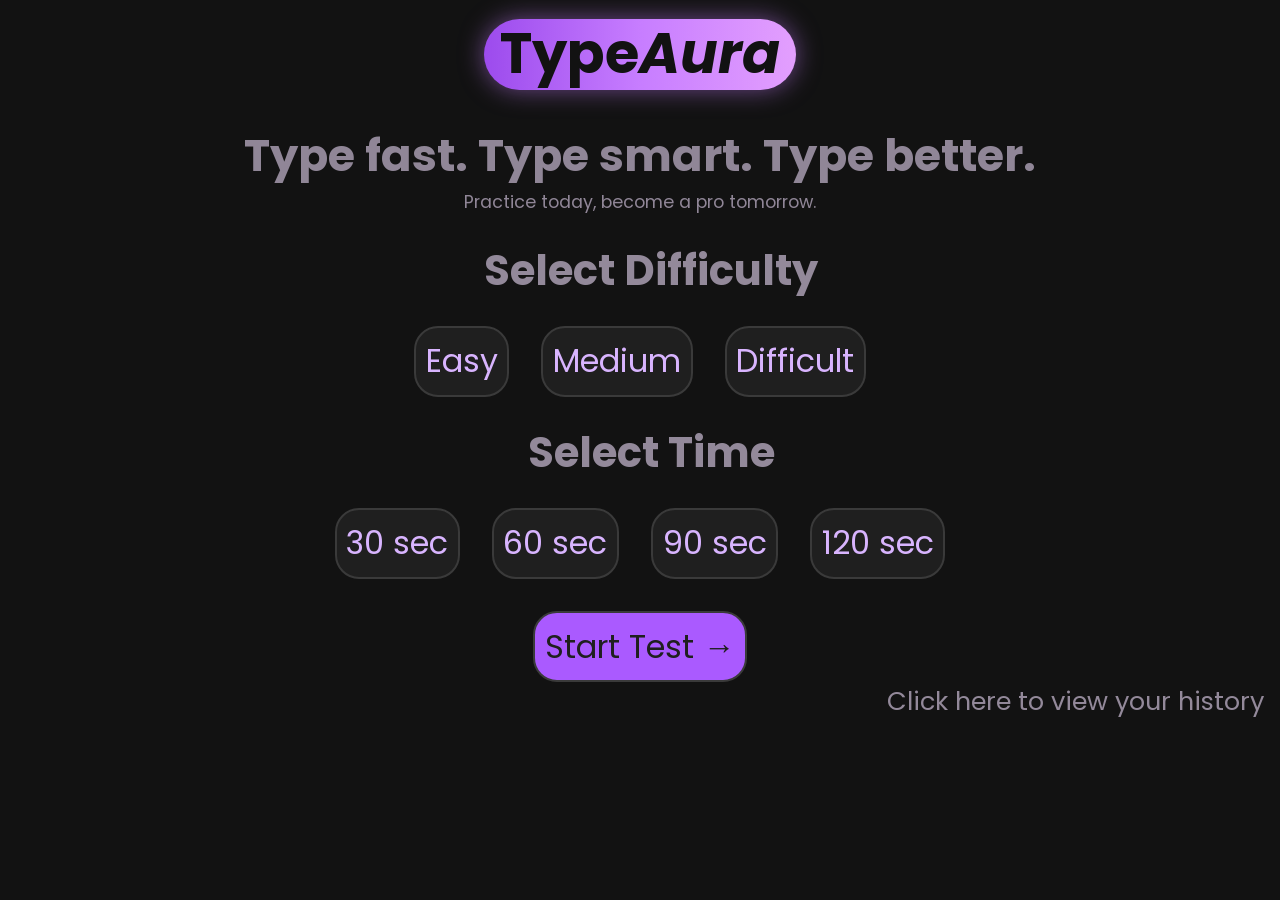
<file: index.html>
<!DOCTYPE html>
<html>

<head>
	<meta charset="UTF-8">
	<meta name="viewport" content="width=device-width, initial-scale=1.0">

	<link rel="stylesheet" href="style.css">
	<link rel="stylesheet" href="https://fonts.googleapis.com/css2?family=Poppins:wght@300;400;500;600;700&display=swap">

	<title>TypeAura</title>
</head>

<body>
	<header>
		<div class="logo">
			<h1>Type<i>Aura</i></h1>
		</div>
	</header>

	<section>
		<h2 class="text_1">Type fast. Type smart. Type better.</h2>
		<p class="text_2">Practice today, become a pro tomorrow.</p>
	</section>

	<section>
		<h3 class="test_type">Select Difficulty</h3>

		<div class="buttons_test">
			<button type="button" class="lvl_buttons" data-level="easy">Easy</button>
			<button type="button" class="lvl_buttons" data-level="medium">Medium</button>
			<button type="button" class="lvl_buttons" data-level="difficult">Difficult</button>
		</div>
	</section>

	<section>
		<h3 class="test_type">Select Time</h3>

		<div class="buttons_test">
			<button type="button" class="time_buttons" data-time="30">30 sec</button>
			<button type="button" class="time_buttons" data-time="60">60 sec</button>
			<button type="button" class="time_buttons" data-time="90">90 sec</button>
			<button type="button" class="time_buttons" data-time="120">120 sec</button>
		</div>
	</section>

	<button class="start_test" type="button" id="start_test">Start Test →</button>
	<p class="view_history" onclick="window.location.href='history.html'">Click here to view your history</p>

	<script src="page.js"></script>
</body>

</html>
</file>
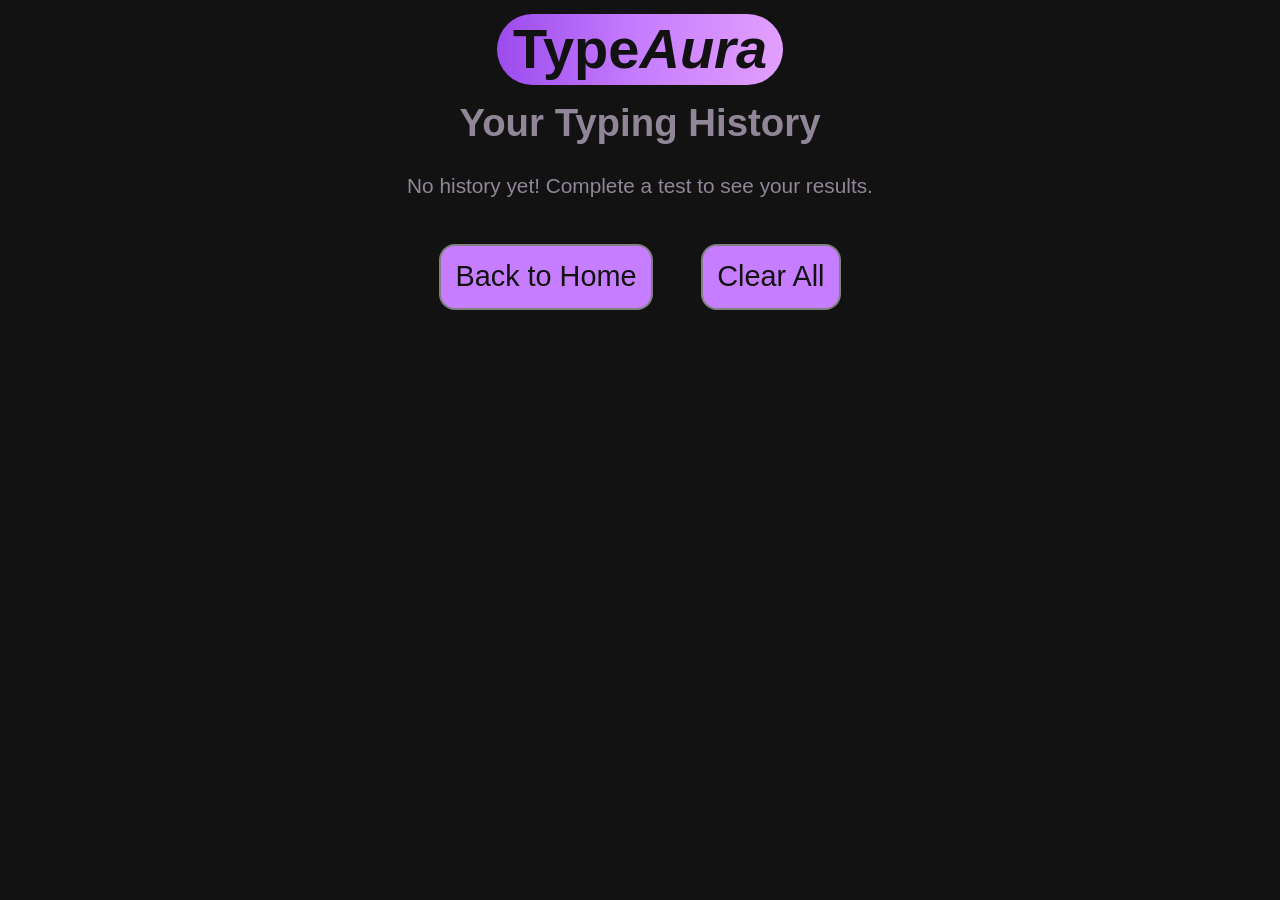
<file: history.html>
<!DOCTYPE html>
<html>

<head>
	<title>TypeAura_History</title>
	<meta name="viewport" content="width=device-width, initial-scale=1.0">
	<meta charset="UTF-8">

	<link rel="stylesheet" href="typing_history.css">
</head>

<body>
	<div class="logo">
		<h1>Type<i>Aura</i></h1>
	</div>
	<h2 class="heading">Your Typing History</h2>
	<div id="history-table"></div>
	<div class="buttons">
		<button onclick="window.location.href='index.html'">Back to Home</button>
		<button id="clear-btn">Clear All</button>
	</div>

	<script src="typing_history.js"></script>
</body>

</html>
</file>
<file: style.css>
*{
	margin: 0;
	padding: 0;
	font-family: "Poppins",sans-serif;
}

body{
	color: white;
	background:#121212;
}

header{
	display: flex;
	justify-content: center;
	margin-bottom: 2rem;
	margin-top: 1.2rem;
	margin-bottom: 1rem;
}

.logo{
	display: flex;
	align-items: baseline;
 	margin-bottom: 1rem;
}

.logo h1{
	font-size: 3.5rem;
	background:linear-gradient(90deg,#9c4bed,#c77dff,#e39ffe);
	filter: drop-shadow(0 0 12px rgba(199, 125, 255, 0.5));
	color: #121212;
	border-radius: 9999px;
	padding-left: 1rem;
	padding-right: 1rem;
	padding-top: 0.4rem;
	padding-bottom: 0.5rem;
	line-height: 1;
}

.text_1, .text_2{
	font-size: 2.8rem;
	margin-bottom: 0rem;
	color: #908697;
	text-align: center;
}

.text_2{
	font-size: 1.1rem;
}

.test_type{
	font-size: 2.6rem;
	color: #93899a;
	margin-left: 1.4rem;
	margin-top: 1.5rem;
	margin-bottom: 1.5rem;
	text-align: center;
}

.buttons_test{
	display: flex;
	flex-direction: row;
	justify-content: center;
	gap: 2rem;
	margin-left: 2rem;
	margin-right: 2rem;
}

button{
	border-radius: 1.5rem;
	padding: 0.6rem;
	font-size: 2rem;
	background-color: #1f1f1f;
	color: #d8b4fe;
	border: 2px solid #3a3a3a;
}

.start_test{
	margin-top: 2rem;
	font-size: 2rem;
	display: block;
	margin-left: auto;
	margin-right: auto;

	background-color: #aa5aff;
	color: #1f1f1f;
	padding-left: 0.6rem;
	padding-right: 0.6rem;
}

button:hover{
	transform: scale(1.1);
	cursor: pointer;
	transition: 0.4s;
}

.time_buttons:hover, .lvl_buttons:hover, .active{
	background-color: #aa5aff;
	color: #121212;
}

.view_history{
	font-weight: 400;
	text-align: right;
	margin-right: 1rem;
	color: #93899a;
	font-size: 1.6rem;
	cursor: pointer;
}

@media (max-width: 768px){
	.logo h1{
		font-size: 2.2rem;
	}

	.text_1{
		font-size: 1.7rem;
	}

	.text_2{
		font-size: 0.9rem;
	}

	.test_type{
		font-size: 1.8rem;
		margin-left: 0.5rem;
	}

	.buttons_test {
        flex-wrap: wrap;
        gap: 1rem;
        margin-left: 1rem;
        margin-right: 1rem;
    }

    button {
        font-size: 1.4rem;
        padding: 0.5rem 0.8rem;
    }

    .start_test {
        font-size: 1.5rem;
    }
}
</file>
<file: typing_history.css>
*{
	margin: 0;
	padding: 0;
	font-family: "Poppins",sans-serif;
}

body{
  background-color: #121212;
	color: #ffffff;
}

.logo{
	display: flex;
	justify-content: center;
	align-items: baseline;
	margin-top: 0.9rem;
 	margin-bottom: 1rem;
	color: #f595fe;
}

.logo h1{
	display: flex;
	font-size: 3.5rem;
	background:linear-gradient(90deg,#9c4bed,#c77dff,#e39ffe);
	color: #121212;
	border-radius: 9999px;
	padding-left: 1rem;
	padding-right: 1rem;
	padding-top: 0.4rem;
	padding-bottom: 0.5rem;
	line-height: 1;
}

.heading{
	font-size: 2.4rem;
	margin-bottom: 0rem;
	color: #908697;
	text-align: center;
	margin-bottom: 1.8rem;
}

table{
	margin: 0 auto;
	table-layout: auto;
	border-collapse: collapse;
}

th{
	background-color: #e39ffe;
	color: #121212;
	font-size: 2rem;
	padding: 0.8rem;
	border: 2px solid white;
}

td{
	background-color: #121212;
	color: white;
	text-align: center;
	font-size: 1.4rem;
	padding: 0.8rem;
	border: 2px solid white;
}

th:nth-child(2),td:nth-child(2){
	min-width: 2.9rem;
}

.buttons{
	display: flex;
	justify-content: center;
	gap: 3rem;
	margin-top: 2.9rem;
}

.buttons button{
	padding: 0.9rem;
	font-size: 1.8rem;
	color: #121212;
	background-color: #c77dff;
	border: 2px solid gray;
	border-radius: 1rem;
	cursor: pointer;
}

.buttons button:hover{
	transform: scale(1.1);
	transition: 0.8s;
}

.noHistory{
	text-align: center;
	color: #908697;
	font-size: 1.3rem;
	margin-bottom: 0.4rem;
}
</file>
